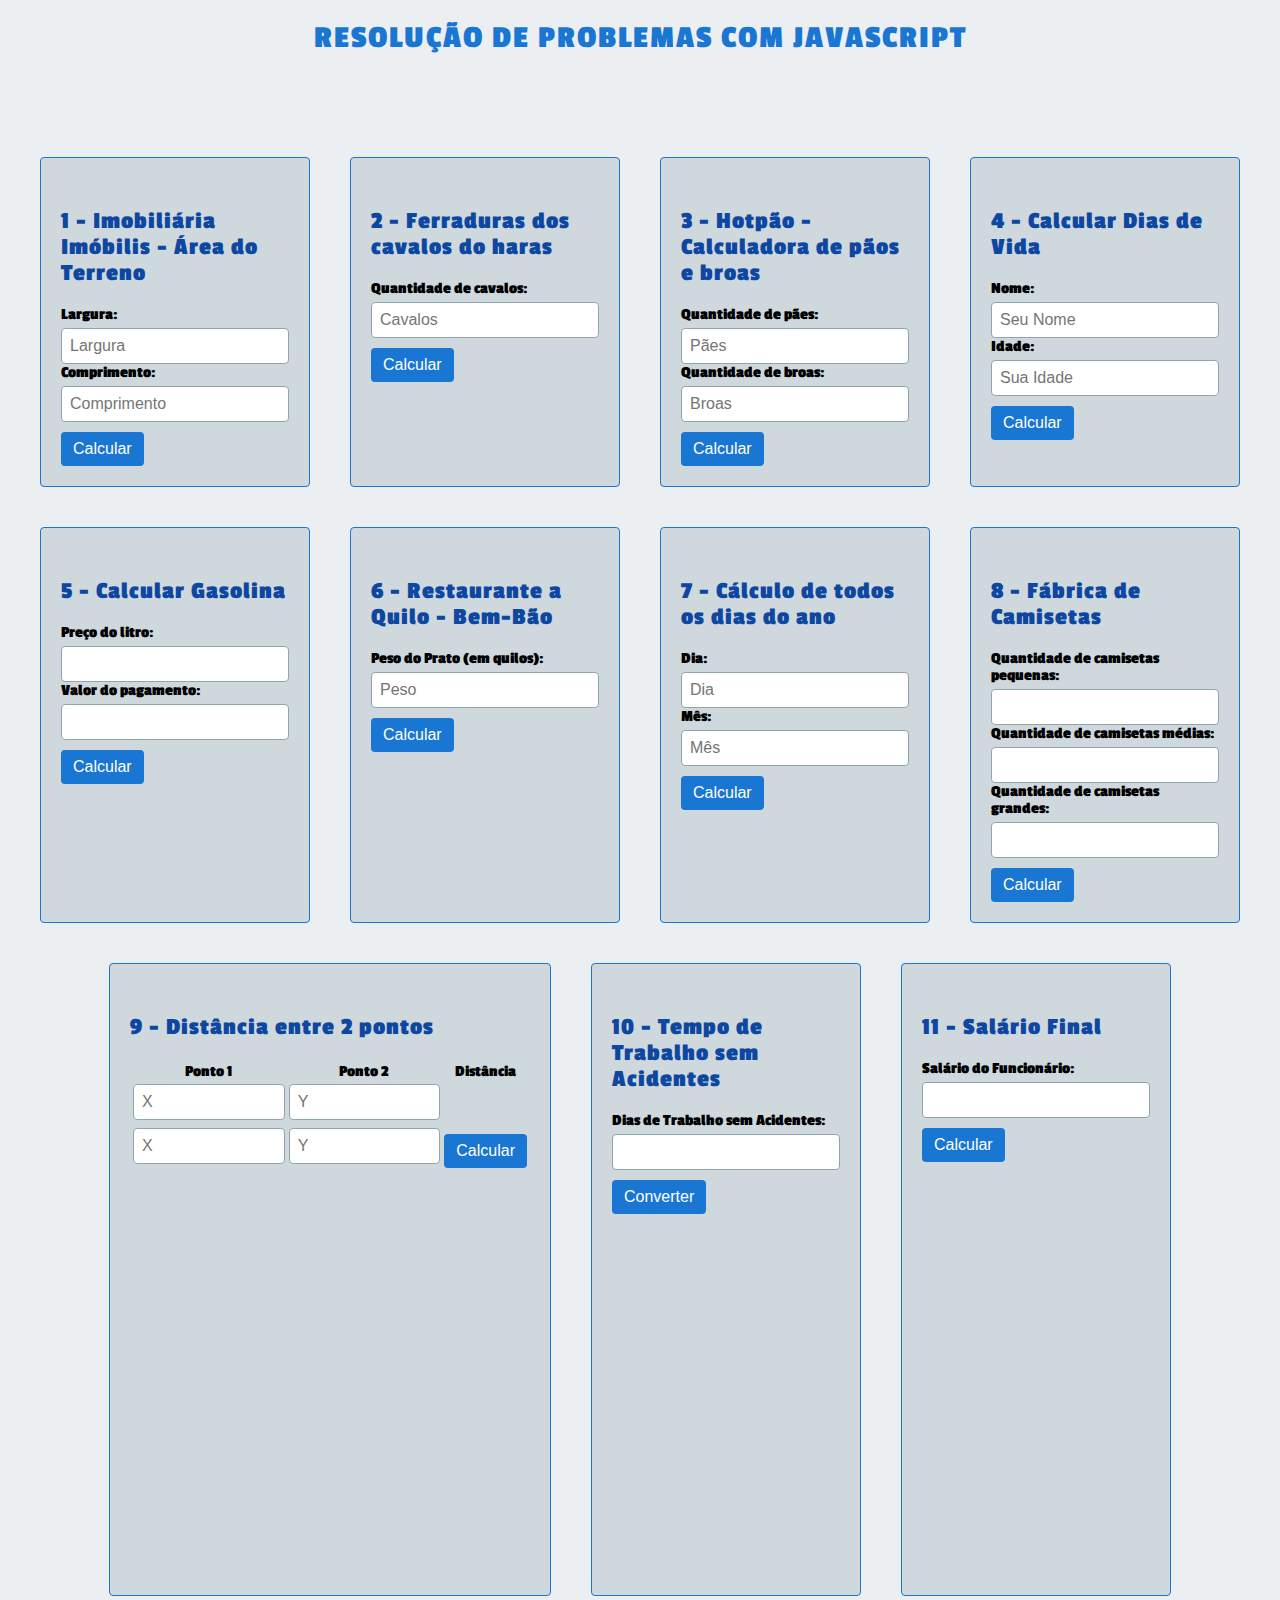
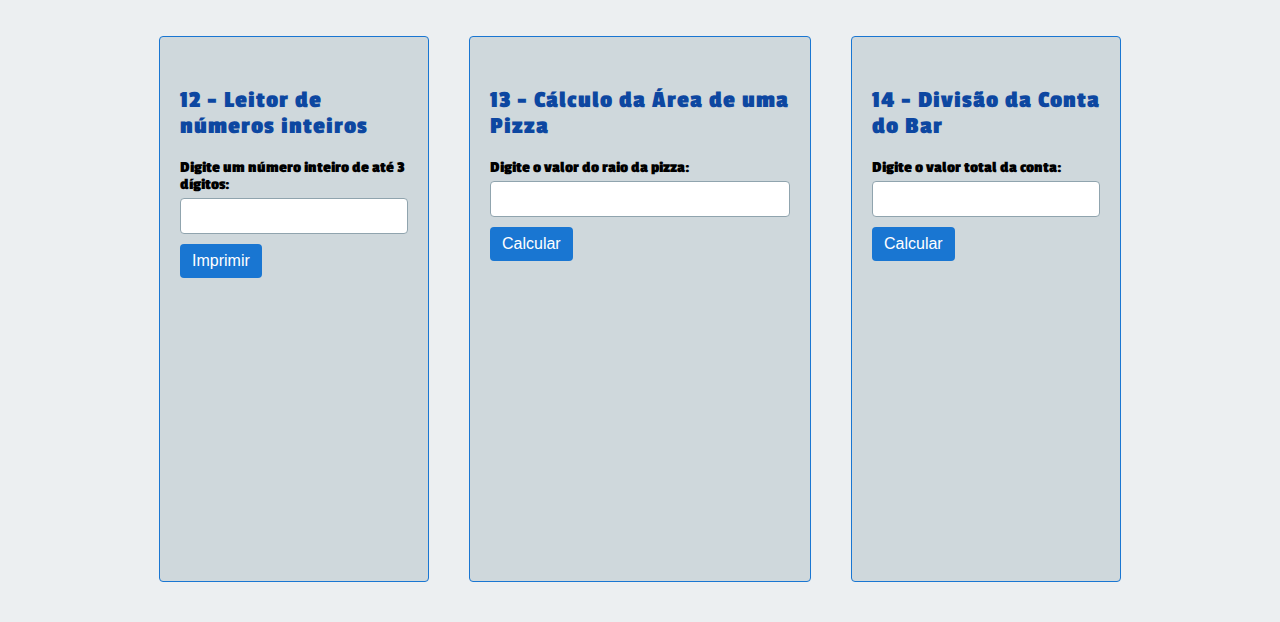
<file: index.html>
<html>
    <head><title>Trabalho 2° Bimestre</title></head>
    <link rel="stylesheet" type="text/css" href="styles/css.css">
    <link rel="preconnect" href="https://fonts.googleapis.com">
    <link rel="preconnect" href="https://fonts.gstatic.com" crossorigin>
    <link href="https://fonts.googleapis.com/css2?family=Passion+One:wght@700&display=swap" rel="stylesheet">

    </head>
    <body>
        <h1>Resolução de Problemas Com JavaScript</h1>
  <br>
  <br>
  <br>

<div class="container">
<div class="exercise">
  <h2>1 - Imobiliária Imóbilis - Área do Terreno</h2>
  <div>
    <label for="width">Largura:</label>
    <input type="number" id="width" placeholder="Largura">
  </div>
  <div>
    <label for="length">Comprimento:</label>
    <input type="number" id="length" placeholder="Comprimento">
  </div>
  <button onclick="calculateArea()">Calcular</button>
  <div id="result"></div>
</div>
  <br>
  <br>
  <br>

  <div class="exercise">
  <h2>2 - Ferraduras dos cavalos do haras</h2>
  <div>
    <label for="horses">Quantidade de cavalos:</label>
    <input type="number" id="horses" placeholder="Cavalos">
  </div>
  <button onclick="calculateFerraduras()">Calcular</button>
  <div id="result2"></div>
  </div>
  <br>
  <br>
  <br>

  <div class="exercise">
  <h2>3 - Hotpão - Calculadora de pãos e broas</h2>
  <div>
    <label for="paes">Quantidade de pães:</label>
    <input type="number" id="paes" placeholder="Pães">
  </div>
  <div>
    <label for="broas">Quantidade de broas:</label>
    <input type="number" id="broas" placeholder="Broas">
  </div>
  <button onclick="calculateArrecadacao()">Calcular</button>
  <div id="result3"></div>
  </div>
  <br>
  <br>
  <br>

  <div class="exercise">
  <h2>4 - Calcular Dias de Vida</h2>
  <div>
    <label for="nome">Nome:</label>
    <input type="text" id="nome" placeholder="Seu Nome">
  </div>
  <div>
    <label for="idade">Idade:</label>
    <input type="number" id="idade" placeholder="Sua Idade">
  </div>
  <button onclick="calculateDiasDeVida()">Calcular</button>
  <div id="result4"></div>
  </div>
  <br>
  <br>
  <br>

  <div class="exercise">
  <h2>5 - Calcular Gasolina</h2>
  <div>
    <label for="precoLitro">Preço do litro:</label>
    <input type="number" id="precoLitro" step="0.01">
  </div>
  <div>
    <label for="pagamento">Valor do pagamento:</label>
    <input type="number" id="pagamento" step="0.01">
  </div>
  <button onclick="calculateLitros()">Calcular</button>
  <div id="result5"></div>
</div>
  <br>
  <br>
  <br>

  <div class="exercise">
  <h2>6 - Restaurante a Quilo - Bem-Bão</h2>
  <div>
    <label for="peso">Peso do Prato (em quilos):</label>
    <input type="number" id="peso" placeholder="Peso">
  </div>
  <button onclick="calculateQuilos()">Calcular</button>
  <div id="result6"></div>
  </div>
  <br>
  <br>
  <br>

  <div class="exercise">
  <h2>7 - Cálculo de todos os dias do ano</h2>
  <label for="dia">Dia:</label>
  <input type="number" id="dia" placeholder="Dia">
  <label for="mes">Mês:</label>
  <input type="number" id="mes" placeholder="Mês">
  <button onclick="calculateDias()">Calcular</button>
  <div id="result7"></div>
</div>
  <br>
  <br>
  <br>

  <div class="exercise">
  <h2>8 - Fábrica de Camisetas</h2>
  <label for="quantidade-pequena">Quantidade de camisetas pequenas:</label>
  <input type="number" id="quantidade-pequena">
  <label for="quantidade-media">Quantidade de camisetas médias:</label>
  <input type="number" id="quantidade-media">
  <label for="quantidade-grande">Quantidade de camisetas grandes:</label>
  <input type="number" id="quantidade-grande">
  <button onclick="calcularValor()">Calcular</button>
  <div id="result8"></div>
  </div>
  <br>
  <br>
  <br>

  <div class="exercise">
  <h2>9 - Distância entre 2 pontos</h2>
  <table>
    <tr>
      <th>Ponto 1</th>
      <th>Ponto 2</th>
      <th>Distância</th>
    </tr>
    <tr>
      <td><input type="number" id="p1x" placeholder="X" /></td>
      <td><input type="number" id="p1y" placeholder="Y" /></td>
      <td></td>
    </tr>
    <tr>
      <td><input type="number" id="p2x" placeholder="X" /></td>
      <td><input type="number" id="p2y" placeholder="Y" /></td>
      <td><button onclick="calculateDistance()">Calcular</button></td>
    </tr>
    <tr>
      <td colspan="3"><span id="result9"></span></td>
    </tr>
  </table>
  <canvas id="canvas" width="400" height="400"></canvas>
  </div>
  <br>
  <br>
  <br>

  <div class="exercise">
  <h2>10 - Tempo de Trabalho sem Acidentes</h2>
  <label for="dias">Dias de Trabalho sem Acidentes:</label>
  <input type="number" id="dias">
  <button onclick="converterTempo()">Converter</button>
  <div id="result10"></div>
  </div>
  <br>
  <br>
  <br>

  <div class="exercise">
  <h2>11 - Salário Final</h2>
  <label for="salario">Salário do Funcionário:</label>
  <input type="number" id="salario">
  <button onclick="calcularSalario()">Calcular</button>
  <div id="result11"></div>
  </div>
  <br>
  <br>
  <br>

  <div class="exercise">
  <h2>12 - Leitor de números inteiros</h2>
  <label for="numero">Digite um número inteiro de até 3 dígitos:</label>
  <input type="number" id="numero" min="0" max="999">
  <button onclick="imprimirNumero()">Imprimir</button>
  <div id="result12"></div>
  </div>
  <br>
  <br>
  <br>

  <div class="exercise">
  <h2>13 - Cálculo da Área de uma Pizza</h2>
  <label for="raio">Digite o valor do raio da pizza:</label>
  <input type="number" id="raio" min="0">
  <button onclick="calcularArea()">Calcular</button>
  <canvas id="canvas2" width="300" height="300"></canvas>
  <div id="result13"></div>
  </div>
  <br>
  <br>
  <br>

  <div class="exercise">
  <h2>14 - Divisão da Conta do Bar</h2>
  <label for="totalConta">Digite o valor total da conta:</label>
  <input type="number" id="totalConta" min="0" step="0.01">
  <button onclick="calcularDivisao()">Calcular</button>
  <div id="result14"></div>
  </div>
</div>
  <script src="scripts/java.js"></script>
</body>
</html>
</file>
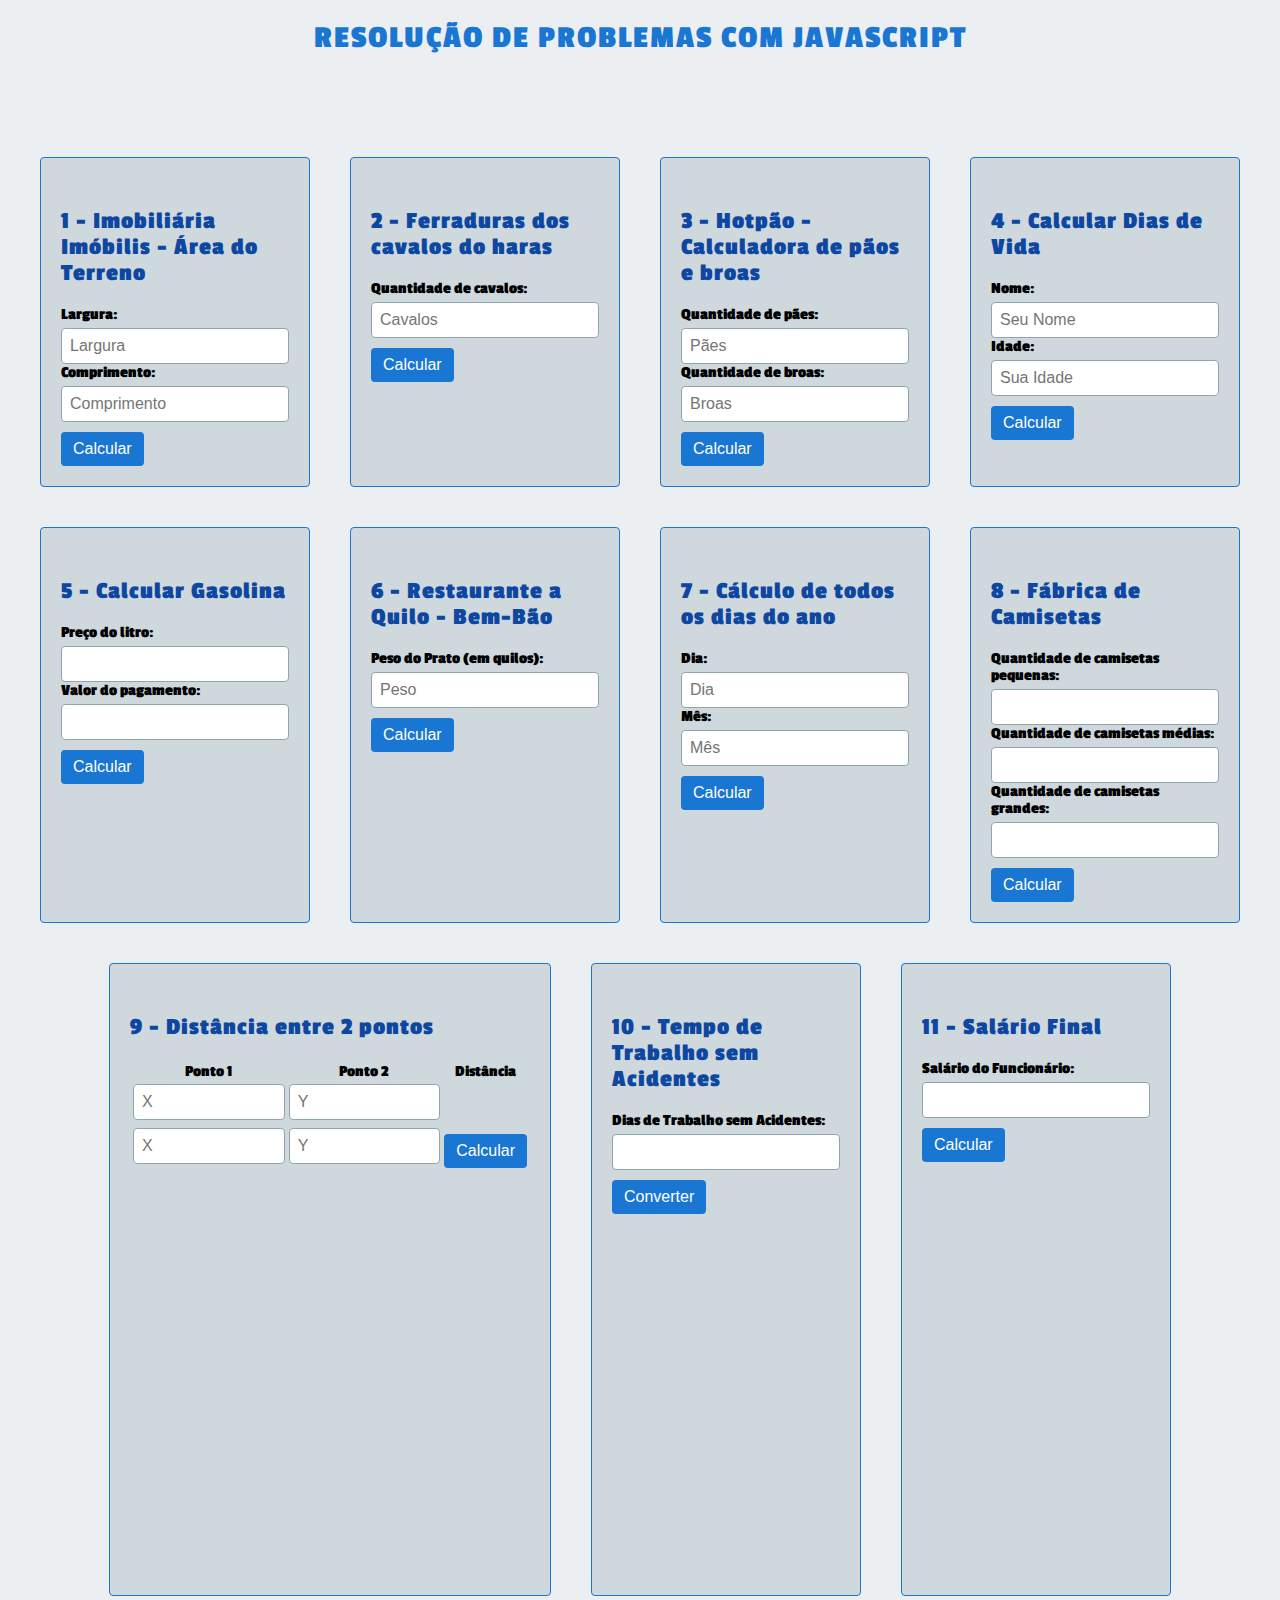
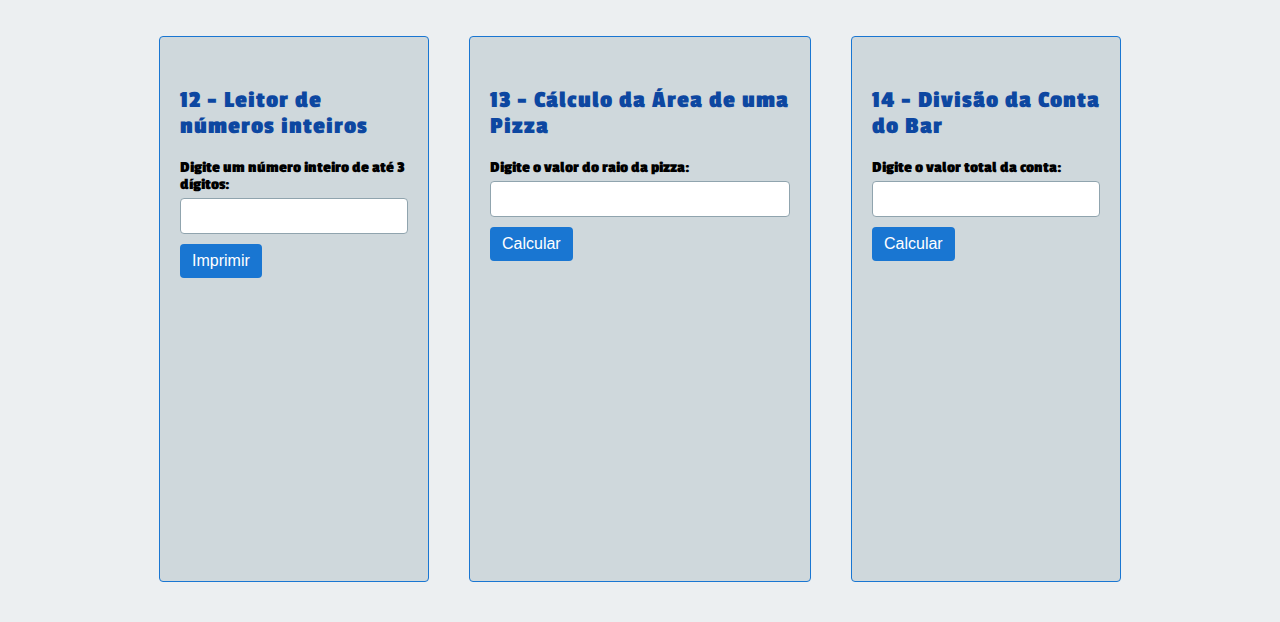
<file: html.html>
<html>
    <head><title>Trabalho 2° Bimestre</title></head>
    <link rel="stylesheet" type="text/css" href="styles/css.css">
    <link rel="preconnect" href="https://fonts.googleapis.com">
    <link rel="preconnect" href="https://fonts.gstatic.com" crossorigin>
    <link href="https://fonts.googleapis.com/css2?family=Passion+One:wght@700&display=swap" rel="stylesheet">

    </head>
    <body>
        <h1>Resolução de Problemas Com JavaScript</h1>
  <br>
  <br>
  <br>

<div class="container">
<div class="exercise">
  <h2>1 - Imobiliária Imóbilis - Área do Terreno</h2>
  <div>
    <label for="width">Largura:</label>
    <input type="number" id="width" placeholder="Largura">
  </div>
  <div>
    <label for="length">Comprimento:</label>
    <input type="number" id="length" placeholder="Comprimento">
  </div>
  <button onclick="calculateArea()">Calcular</button>
  <div id="result"></div>
</div>
  <br>
  <br>
  <br>

  <div class="exercise">
  <h2>2 - Ferraduras dos cavalos do haras</h2>
  <div>
    <label for="horses">Quantidade de cavalos:</label>
    <input type="number" id="horses" placeholder="Cavalos">
  </div>
  <button onclick="calculateFerraduras()">Calcular</button>
  <div id="result2"></div>
  </div>
  <br>
  <br>
  <br>

  <div class="exercise">
  <h2>3 - Hotpão - Calculadora de pãos e broas</h2>
  <div>
    <label for="paes">Quantidade de pães:</label>
    <input type="number" id="paes" placeholder="Pães">
  </div>
  <div>
    <label for="broas">Quantidade de broas:</label>
    <input type="number" id="broas" placeholder="Broas">
  </div>
  <button onclick="calculateArrecadacao()">Calcular</button>
  <div id="result3"></div>
  </div>
  <br>
  <br>
  <br>

  <div class="exercise">
  <h2>4 - Calcular Dias de Vida</h2>
  <div>
    <label for="nome">Nome:</label>
    <input type="text" id="nome" placeholder="Seu Nome">
  </div>
  <div>
    <label for="idade">Idade:</label>
    <input type="number" id="idade" placeholder="Sua Idade">
  </div>
  <button onclick="calculateDiasDeVida()">Calcular</button>
  <div id="result4"></div>
  </div>
  <br>
  <br>
  <br>

  <div class="exercise">
  <h2>5 - Calcular Gasolina</h2>
  <div>
    <label for="precoLitro">Preço do litro:</label>
    <input type="number" id="precoLitro" step="0.01">
  </div>
  <div>
    <label for="pagamento">Valor do pagamento:</label>
    <input type="number" id="pagamento" step="0.01">
  </div>
  <button onclick="calculateLitros()">Calcular</button>
  <div id="result5"></div>
</div>
  <br>
  <br>
  <br>

  <div class="exercise">
  <h2>6 - Restaurante a Quilo - Bem-Bão</h2>
  <div>
    <label for="peso">Peso do Prato (em quilos):</label>
    <input type="number" id="peso" placeholder="Peso">
  </div>
  <button onclick="calculateQuilos()">Calcular</button>
  <div id="result6"></div>
  </div>
  <br>
  <br>
  <br>

  <div class="exercise">
  <h2>7 - Cálculo de todos os dias do ano</h2>
  <label for="dia">Dia:</label>
  <input type="number" id="dia" placeholder="Dia">
  <label for="mes">Mês:</label>
  <input type="number" id="mes" placeholder="Mês">
  <button onclick="calculateDias()">Calcular</button>
  <div id="result7"></div>
</div>
  <br>
  <br>
  <br>

  <div class="exercise">
  <h2>8 - Fábrica de Camisetas</h2>
  <label for="quantidade-pequena">Quantidade de camisetas pequenas:</label>
  <input type="number" id="quantidade-pequena">
  <label for="quantidade-media">Quantidade de camisetas médias:</label>
  <input type="number" id="quantidade-media">
  <label for="quantidade-grande">Quantidade de camisetas grandes:</label>
  <input type="number" id="quantidade-grande">
  <button onclick="calcularValor()">Calcular</button>
  <div id="result8"></div>
  </div>
  <br>
  <br>
  <br>

  <div class="exercise">
  <h2>9 - Distância entre 2 pontos</h2>
  <table>
    <tr>
      <th>Ponto 1</th>
      <th>Ponto 2</th>
      <th>Distância</th>
    </tr>
    <tr>
      <td><input type="number" id="p1x" placeholder="X" /></td>
      <td><input type="number" id="p1y" placeholder="Y" /></td>
      <td></td>
    </tr>
    <tr>
      <td><input type="number" id="p2x" placeholder="X" /></td>
      <td><input type="number" id="p2y" placeholder="Y" /></td>
      <td><button onclick="calculateDistance()">Calcular</button></td>
    </tr>
    <tr>
      <td colspan="3"><span id="result9"></span></td>
    </tr>
  </table>
  <canvas id="canvas" width="400" height="400"></canvas>
  </div>
  <br>
  <br>
  <br>

  <div class="exercise">
  <h2>10 - Tempo de Trabalho sem Acidentes</h2>
  <label for="dias">Dias de Trabalho sem Acidentes:</label>
  <input type="number" id="dias">
  <button onclick="converterTempo()">Converter</button>
  <div id="result10"></div>
  </div>
  <br>
  <br>
  <br>

  <div class="exercise">
  <h2>11 - Salário Final</h2>
  <label for="salario">Salário do Funcionário:</label>
  <input type="number" id="salario">
  <button onclick="calcularSalario()">Calcular</button>
  <div id="result11"></div>
  </div>
  <br>
  <br>
  <br>

  <div class="exercise">
  <h2>12 - Leitor de números inteiros</h2>
  <label for="numero">Digite um número inteiro de até 3 dígitos:</label>
  <input type="number" id="numero" min="0" max="999">
  <button onclick="imprimirNumero()">Imprimir</button>
  <div id="result12"></div>
  </div>
  <br>
  <br>
  <br>

  <div class="exercise">
  <h2>13 - Cálculo da Área de uma Pizza</h2>
  <label for="raio">Digite o valor do raio da pizza:</label>
  <input type="number" id="raio" min="0">
  <button onclick="calcularArea()">Calcular</button>
  <canvas id="canvas2" width="300" height="300"></canvas>
  <div id="result13"></div>
  </div>
  <br>
  <br>
  <br>

  <div class="exercise">
  <h2>14 - Divisão da Conta do Bar</h2>
  <label for="totalConta">Digite o valor total da conta:</label>
  <input type="number" id="totalConta" min="0" step="0.01">
  <button onclick="calcularDivisao()">Calcular</button>
  <div id="result14"></div>
  </div>
</div>
  <script src="scripts/java.js"></script>
</body>
</html>
</file>
<file: styles/css.css>
body {
  font-family: 'Passion One', cursive;
  margin: 20px;
  background-color: #ECEFF1;
}

h1 {
  text-align: center;
  margin-bottom: 30px;
  color: #1976D2;
  font-size: 32px;
  text-transform: uppercase;
  letter-spacing: 2px;
}

h2 {
  margin-top: 30px;
  color: #0D47A1;
  font-size: 24px;
  letter-spacing: 1px;
}

.container {
  display: flex;
  flex-wrap: wrap;
  justify-content: center;
}

.exercise {
  flex-basis: calc(100% / 4 - 40px);
  margin: 20px;
  padding: 20px;
  background-color: #CFD8DC;
  border: 1px solid #1976D2;
  border-radius: 4px;
  box-sizing: border-box;
}

label {
  display: block;
  font-weight: bold;
  margin-bottom: 5px;
}

input[type="number"],
input[type="text"] {
  width: 100%;
  padding: 8px;
  border: 1px solid #90A4AE;
  border-radius: 4px;
  font-size: 16px;
}

button {
  margin-top: 10px;
  padding: 8px 12px;
  background-color: #1976D2;
  color: white;
  border: none;
  border-radius: 4px;
  cursor: pointer;
  font-size: 16px;
}

button:hover {
  background-color: #0D47A1;
}

.result {
  margin-top: 10px;
  font-weight: bold;
  color: #0D47A1;
  font-size: 18px;
}
</file>
